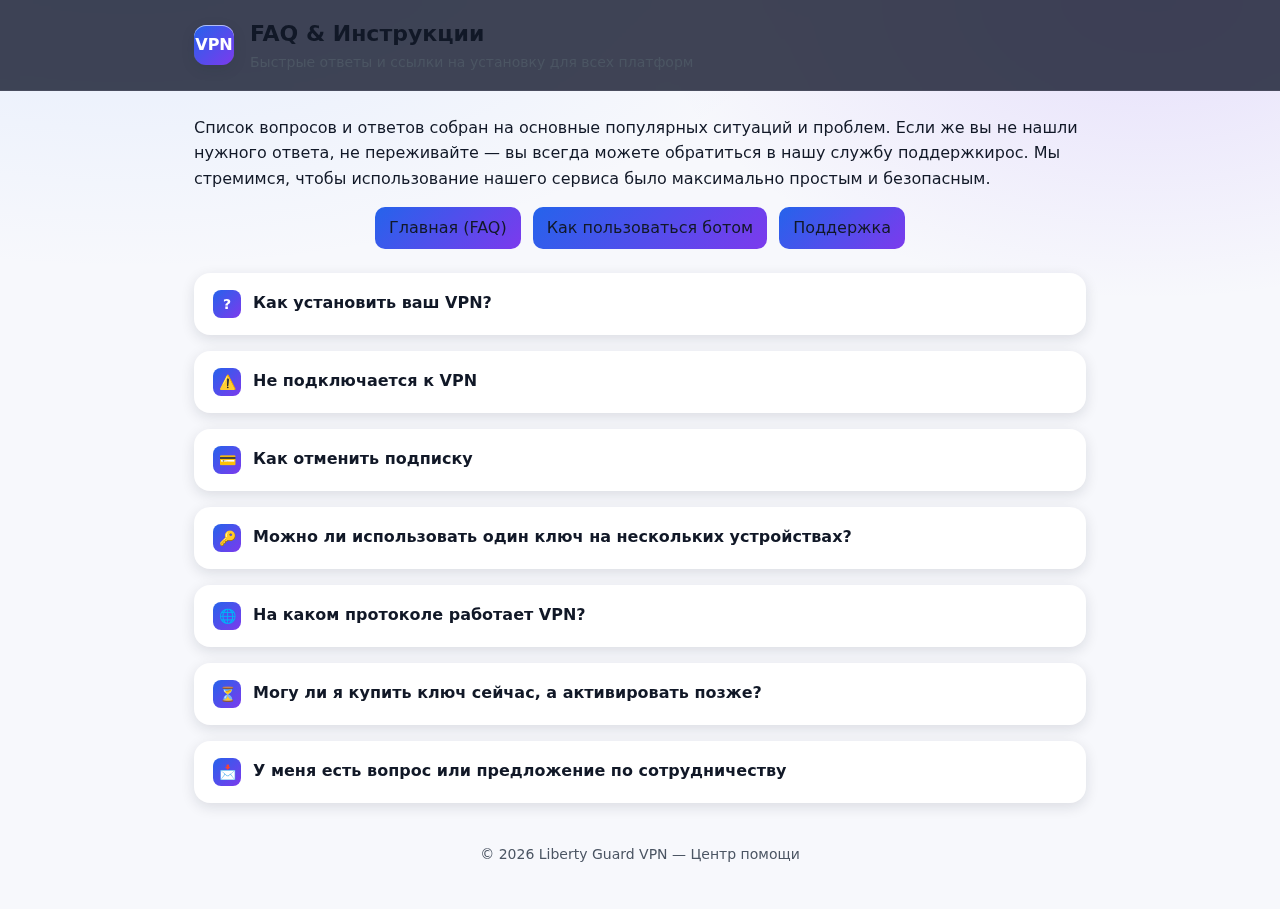
<file: index.html>
<!DOCTYPE html>
<html lang="ru">
<head>
  <meta charset="utf-8" />
  <meta name="viewport" content="width=device-width, initial-scale=1" />
  <title>FAQ — Liberty Guard VPN</title>
  <meta name="description" content="Ответы на частые вопросы и инструкции по установке и использованию Liberty Guard VPN." />
  <meta property="og:title" content="FAQ — Liberty Guard VPN" />
  <meta property="og:description" content="Ответы на частые вопросы и инструкции по установке и использованию Liberty Guard VPN." />
  <meta property="og:type" content="website" />
  <meta name="theme-color" content="#111827" />
  <link rel="stylesheet" href="css/style.css">
</head>
<body>
  <header class="hero">
    <div class="hero-inner">
      <div class="logo" aria-hidden="true">VPN</div>
      <div>
        <div class="title">FAQ & Инструкции</div>
        <div class="subtitle">Быстрые ответы и ссылки на установку для всех платформ</div>
      </div>
    </div>
  </header>

  <main class="wrap">
    <section class="intro">
      <p>Список вопросов и ответов собран на основные популярных ситуаций и проблем. Если же вы не нашли нужного ответа, не переживайте — вы всегда можете обратиться в нашу службу поддержкирос. Мы стремимся, чтобы использование нашего сервиса было максимально простым и безопасным.</p>
      <nav>
        <ul class="nav">
          <li><a href="index.html" onclick="event.preventDefault(); openTgLink('index.html')">Главная (FAQ)</a></li>
          <li><a href="bot.html" onclick="event.preventDefault(); openTgLink('bot.html')">Как пользоваться ботом</a></li>
          <li><a href="support.html" onclick="event.preventDefault(); openTgLink('support.html')">Поддержка</a></li>
        </ul>
      </nav>
    </section>

    <section class="faq-grid" aria-label="Частые вопросы">
      <!-- FAQ-вопросы и ответы -->
      <details class="faq">
        <summary><span class="q-icon">?</span> Как установить ваш VPN?</summary>
        <div class="answer">
          <div class="hint">
            Инструкция по установке:<br><br>
            • IOS (iPhone): <a href="install/ios.html" onclick="event.preventDefault(); openTgLink('install/ios.html')">ссылка</a><br>
            • Android: <a href="install/android.html" onclick="event.preventDefault(); openTgLink('install/android.html')">ссылка</a><br>
            • AndroidTV: <a href="install/android_tv.html" onclick="event.preventDefault(); openTgLink('install/android_tv.html')">ссылка</a><br>
            • MacOS: <a href="install/macos.html" onclick="event.preventDefault(); openTgLink('install/macos.html')">ссылка</a><br>
            • Windows: <a href="install/windows.html" onclick="event.preventDefault(); openTgLink('install/windows.html')">ссылка</a><br>
            • Linux_x86_64: <a href="install/linux_x86_64.html" onclick="event.preventDefault(); openTgLink('install/linux_x86_64.html')">ссылка</a><br>
            • Linux_arm64: <a href="install/linux_arm64.html" onclick="event.preventDefault(); openTgLink('install/linux_arm64.html')">ссылка</a><br>
            • Router: <a href="install/router.html" onclick="event.preventDefault(); openTgLink('install/router.html')">ссылка</a>
          </div>
        </div>
      </details>
      <details class="faq">
        <summary><span class="q-icon">⚠️</span> Не подключается к VPN</summary>
        <div class="answer">
          <div class="hint">
            Проверьте срок своей подписки. Если он не вышел, попробуйте удалить приложение VPN и установить заново по инструкции.<br><br>
            Если проблема сохранилась — обратитесь в поддержку.
          </div>
        </div>
      </details>
      <details class="faq">
        <summary><span class="q-icon">💳</span> Как отменить подписку</summary>
        <div class="answer">
          <div class="hint">
            У нас нет никаких скрытых платежей.<br><br>
            После окончания срока подписки она сама отменится.
          </div>
        </div>
      </details>
      
      <details class="faq">
        <summary><span class="q-icon">🔑</span> Можно ли использовать один ключ на нескольких устройствах?</summary>
        <div class="answer">
          <div class="hint">
          Да, вы можете использовать один ключ на 10 устройствах одновременно.
          </div>
        </div>
      </details>
      
      <details class="faq">
        <summary><span class="q-icon">🌐</span> На каком протоколе работает VPN?</summary>
        <div class="answer">
          <div class="hint">
          Наш VPN работает на основе <strong>VLESS with Reality</strong>, маскируясь под обычный сёрфинг в интернете (работает даже в Китае и Иране).<br><br>
          Данную систему невозможно обнаружить и заблокировать нынешними средствами.
          </div>
        </div>
      </details>
      <details class="faq">
        <summary><span class="q-icon">⏳</span> Могу ли я купить ключ сейчас, а активировать позже?</summary>
        <div class="answer">
          <div class="hint">
          Да, но срок действия ключа не изменится.<br><br>
          Лучше активировать его сразу.
          </div>
        </div>
      </details>
      <details class="faq">
        <summary><span class="q-icon">📩</span> У меня есть вопрос или предложение по сотрудничеству</summary>
        <div class="answer">
          <div class="hint">
          По всем вопросам вы можете обратиться в нашу поддержку:<br>
          <a href="https://t.me/GNikitaD" target="_blank">@GNikitaD</a>
          </div>
        </div>
      </details>
    </section>

    <footer>
      <p>© <span id="year"></span> Liberty Guard VPN — Центр помощи</p>
    </footer>
  </main>

  <button class="to-top" id="toTop" aria-label="Наверх" title="Наверх">▲ Наверх</button>

  <script src="https://telegram.org/js/telegram-web-app.js"></script>
  <script src="js/main.js"></script>
</body>
</html>
</file>
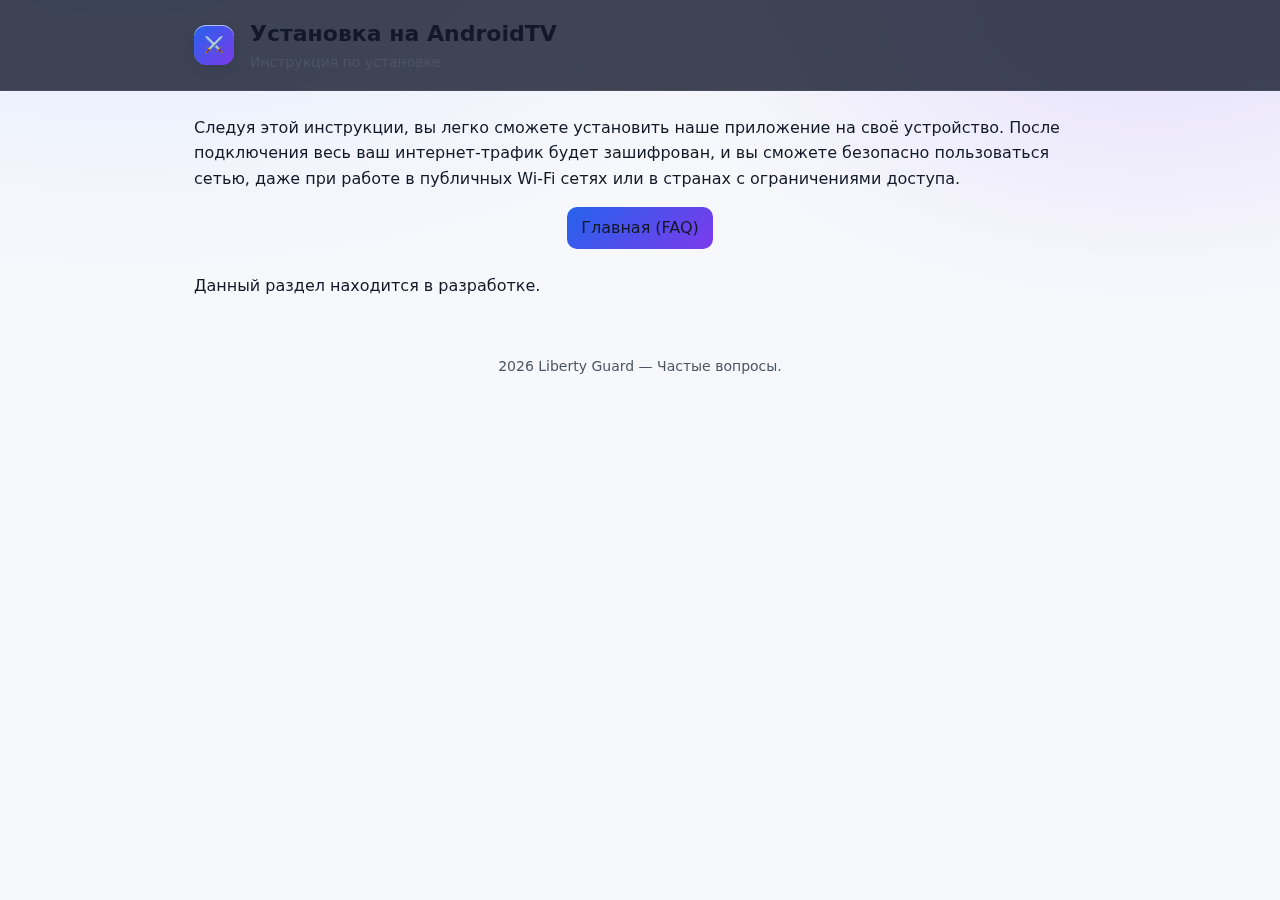
<file: install/android_tv.html>
<!DOCTYPE html>
<html lang="ru">
<head>
  <meta charset="utf-8" />
  <meta name="viewport" content="width=device-width, initial-scale=1" />
  <title>Инструкция по установке</title>
  <link rel="stylesheet" href="../css/style.css">
</head>
<body>
  <!-- Include header -->
  <header class="hero">
    <div class="hero-inner">
      <div class="logo" aria-hidden="true">⚔️</div>
      <div>
        <div class="title">Установка на AndroidTV</div>
        <div class="subtitle">Инструкция по установке</div>
      </div>
    </div>
  </header>

  <main class="wrap">
    <!-- Навигация -->
    <section class="intro">
      <p>Следуя этой инструкции, вы легко сможете установить наше приложение на своё устройство. 
      После подключения весь ваш интернет-трафик будет зашифрован, и вы сможете безопасно пользоваться сетью, даже при работе в публичных Wi-Fi сетях или в странах с ограничениями доступа.</p>
      <nav>
        <ul class="nav">
          <li><a href="../index.html" onclick="event.preventDefault(); openTgLink('../index.html')">Главная (FAQ)</a></li>
        </ul>
      </nav>
    </section>

    <!-- Контент страницы -->
    <section class="install-content">
      <p>Данный раздел находится в разработке.</p>
    </section>
    
    <!-- Футер -->
    <footer>
      <p><span id="year"></span> Liberty Guard — Частые вопросы.</p>
    </footer>
  </main>

  <!-- Кнопка Наверх -->
  <button class="to-top" id="toTop" aria-label="Наверх" title="Наверх">▲ Наверх</button>

  <!-- JS -->
  <script src="../js/main.js"></script>
</body>
</html>
</file>
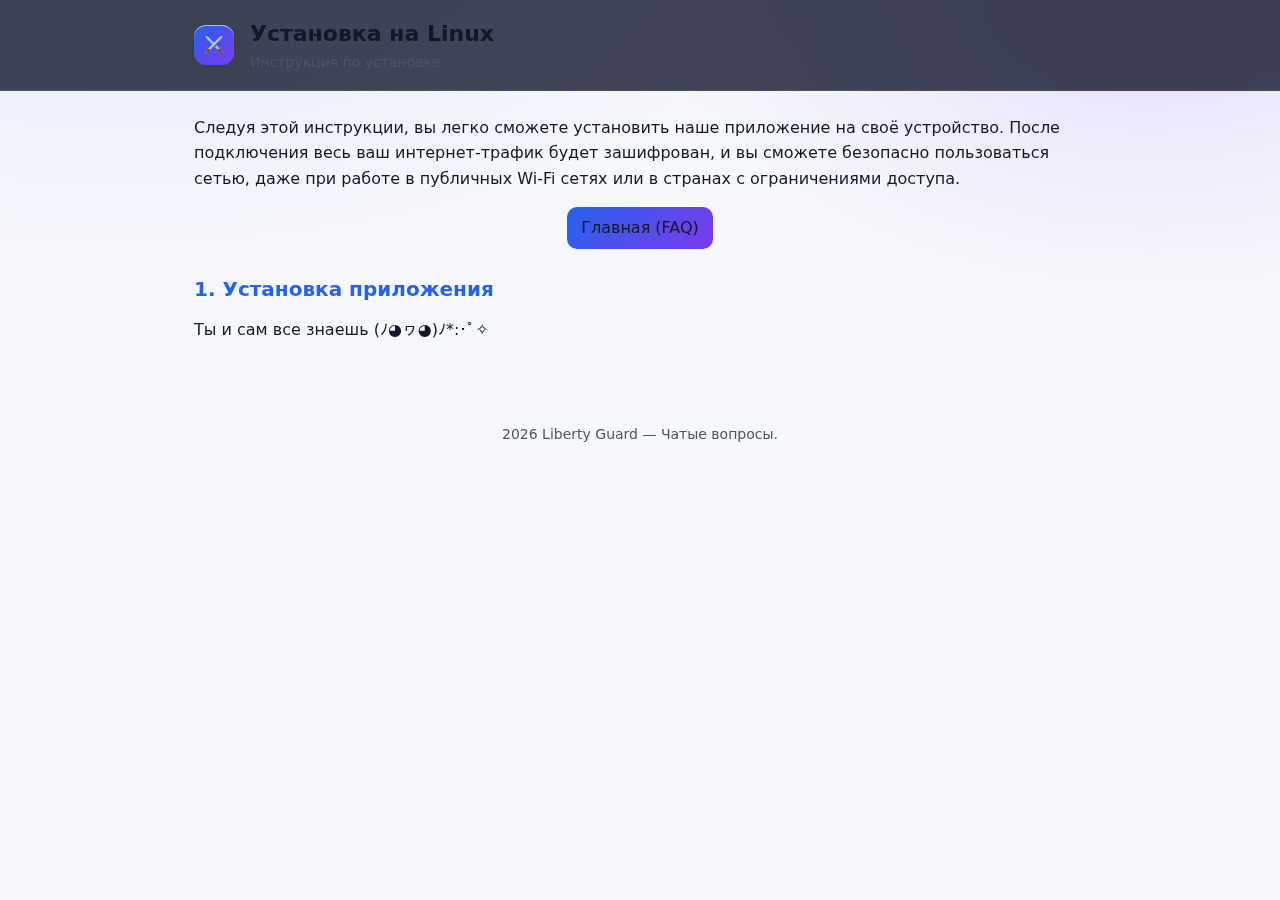
<file: install/linux.html>
<!DOCTYPE html>
<html lang="ru">
<head>
  <meta charset="utf-8" />
  <meta name="viewport" content="width=device-width, initial-scale=1" />
  <title>Инструкция по установке</title>
  <link rel="stylesheet" href="../css/style.css">
</head>
<body>
  <!-- Include header -->
  <header class="hero">
    <div class="hero-inner">
      <div class="logo" aria-hidden="true">⚔️</div>
      <div>
        <div class="title">Установка на Linux</div>
        <div class="subtitle">Инструкция по установке</div>
      </div>
    </div>
  </header>

  <main class="wrap">
    <!-- Навигация -->
    <section class="intro">
      <p>Следуя этой инструкции, вы легко сможете установить наше приложение на своё устройство. 
      После подключения весь ваш интернет-трафик будет зашифрован, и вы сможете безопасно пользоваться сетью, даже при работе в публичных Wi-Fi сетях или в странах с ограничениями доступа.</p>
     <nav>
        <ul class="nav">
          <li><a href="../index.html" onclick="event.preventDefault(); openTgLink('../index.html')">Главная (FAQ)</a></li>
        </ul>
      </nav>
    </section>

    <!-- Контент страницы -->
    <section class="install-content">
      <div class="install-section">
        <h2>1. Установка приложения</h2>
        <p>Ты и сам все знаешь (ﾉ◕ヮ◕)ﾉ*:･ﾟ✧</p>
      </div>
      
    
    <!-- Футер -->
    <footer>
      <p><span id="year"></span> Liberty Guard — Чатые вопросы.</p>
    </footer>
  </main>

  <!-- Кнопка Наверх -->
  <button class="to-top" id="toTop" aria-label="Наверх" title="Наверх">▲ Наверх</button>

  <!-- JS -->
  <script src="../js/main.js"></script>
</body>
</html>
</file>
<file: css/style.css>
/* --------- Базовые переменные --------- */
:root {
  --bg: #0b1020;          /* фон */
  --bg-elev: #11162a;     /* приподнятые блоки */
  --text: #e7ecff;        /* основной текст */
  --muted: #a6b0d6;       /* вторичный текст */
  --brand: #6ca2ff;       /* акцент */
  --brand-2: #8b5cf6;     /* второй акцент */
  --radius: 16px;
  --shadow: 0 8px 30px rgba(0,0,0,.25);
  --card-shadow: 0 10px 20px rgba(0,0,0,.3), inset 0 1px 0 rgba(255,255,255,.05);
  --maxw: 940px;
}

@media (prefers-color-scheme: light) {
  :root {
    --bg: #f7f8fc;
    --bg-elev: #ffffff;
    --text: #111827;
    --muted: #4b5563;
    --brand: #2563eb;
    --brand-2: #7c3aed;
    --shadow: 0 8px 30px rgba(17,24,39,.08);
    --card-shadow: 0 4px 14px rgba(17,24,39,.12), inset 0 1px 0 rgba(255,255,255,.6);
  }
}

/* --------------------------------------------------- */
/* Include-блоки header, nav, footer — не ломают верстку */
#header-placeholder,
#nav-placeholder,
#footer-placeholder {
  margin: 0;
  padding: 0;
}

/* --------- Общие стили --------- */
* { box-sizing: border-box; margin: 0; padding: 0; }
body {
  font: 16px/1.6 system-ui, -apple-system, Segoe UI, Roboto, Ubuntu, Cantarell, Noto Sans, "Helvetica Neue", Arial;
  color: var(--text);
  background: radial-gradient(1200px 600px at 10% -10%, rgba(108,162,255,.15), transparent 60%),
              radial-gradient(1000px 600px at 90% 0%, rgba(139,92,246,.16), transparent 50%),
              var(--bg);
  display: flex;
  flex-direction: column;
  min-height: 100vh;
}

.wrap { max-width: var(--maxw); margin: 0 auto; padding: 24px; flex: 1; }

/* --------- Шапка --------- */
header.hero {
  position: sticky; top: 0; z-index: 10;
  backdrop-filter: saturate(1.2) blur(8px);
  background: rgba(17,22,42,.8);
  border-bottom: 1px solid rgba(255,255,255,.06);
}
.hero-inner { display:flex; align-items:center; gap:16px; padding:16px 24px; max-width: var(--maxw); margin: 0 auto; }
.logo {
  width: 40px; height: 40px; border-radius: 12px; display:grid; place-items:center;
  background: linear-gradient(135deg, var(--brand), var(--brand-2));
  box-shadow: var(--card-shadow); color: #fff; font-weight: 700;
}
.title { font-weight: 800; font-size: clamp(18px, 2.5vw, 22px); }
.subtitle { color: var(--muted); font-size: 14px; }


/* Горизонтальное расположение (по умолчанию) */
nav ul.nav {
  display: flex;
  justify-content: center; /* центрируем горизонтально */
  gap: 12px;
  margin-top: 12px;
}

nav ul.nav li { list-style: none; }

nav ul.nav a {
  display: block;
  text-align: center;
  padding: 8px 14px;
  border-radius: 10px;
  background: linear-gradient(135deg, var(--brand), var(--brand-2));
  color: var(--text);
  text-decoration: none;
  transition: 0.2s;
  white-space: nowrap;
}

nav ul.nav a:hover {
  border-color: var(--brand);
  color: var(--brand);
}

/* Вертикальное расположение на узких экранах */
@media (max-width: 480px) {
  nav ul.nav {
    flex-direction: column;
    gap: 8px;
    align-items: stretch; /* растягиваем кнопки на всю ширину */
  }

  nav ul.nav a {
    width: 100%;
  }
}


/* --------- FAQ --------- */
.faq-grid {  
  display: grid;
  grid-template-columns: 1fr; /* всегда одна колонка */
  gap: 16px;                  /* расстояние между блоками */
  margin-top: 24px;           /* пространство между навигацией и FAQ */
}
/*@media (min-width: 760px) { .faq-grid { grid-template-columns: 1fr 1fr; } }*/

details.faq {
  border-radius: var(--radius);
  background: var(--bg-elev);
  box-shadow: var(--card-shadow);
  border: 1px solid rgba(255,255,255,.06);
  overflow: hidden;
}
summary {
  list-style: none;
  cursor: pointer;
  display:flex; gap:12px; align-items:flex-start;
  padding: 16px 18px;
  font-weight: 700;
}
summary::-webkit-details-marker { display:none; }
.q-icon {
  flex: 0 0 28px; height: 28px;
  border-radius: 8px; display:grid; place-items:center;
  background: linear-gradient(135deg, var(--brand), var(--brand-2));
  color:#fff; font-size:14px;
}
.answer { padding: 0 18px 18px; }
.hint { border-radius: 14px; padding: 14px 16px; border: 1px dashed rgba(255,255,255,.18); background: rgba(108,162,255,.08); }

/* --------- Подвал --------- */
footer { margin: 40px auto 20px; text-align:center; color: var(--muted); font-size: 14px; }

/* --------- Изображение --------- */
.bot-img {
  width: 400px;       /* фиксированная ширина для десктопного WebApp */
  max-width: 90%;     /* ограничение для маленьких экранов */
  height: auto;
  display: block;
  margin: 0 auto;
}

/* --------- Абзацы --------- */
p {
  margin-bottom: 16px; /* отступ после абзаца */
  line-height: 1.6;    /* высота строки для удобочитаемости */
}

/* Мобильные устройства — уменьшаем отступ */
@media (max-width: 480px) {
  .content p {
    margin-bottom: 12px;
    line-height: 1.5;
  }
}

/* --------- Кнопка «Наверх» --------- */
.to-top {
  position: fixed;
  right: 16px;
  bottom: 80px; /* поднята выше футера */
  border: none;
  padding: 10px 12px;
  border-radius: 12px;
  cursor: pointer;
  background: linear-gradient(135deg, var(--brand), var(--brand-2));
  color: #fff;
  box-shadow: var(--shadow);
  display: none;
  z-index: 999;
}
.to-top.show { display: inline-flex; align-items:center; gap:6px; }


/* --------- Контент инструкций --------- */
.install-content {
  display: flex;
  flex-direction: column;
  gap: 24px; /* расстояние между разделами */
  margin-top: 24px;
}

.install-section h2 {
  font-size: 20px;
  font-weight: 700;
  margin-bottom: 12px;
  color: var(--brand);
}

.install-section ol,
.install-section ul {
  padding-left: 20px;
  margin-bottom: 12px;
}

.install-section li {
  margin-bottom: 8px;
  line-height: 1.6;
}

.install-section a {
  color: var(--brand);
  text-decoration: underline;
}

.install-section a:hover {
  color: var(--brand-2);
}
</file>
